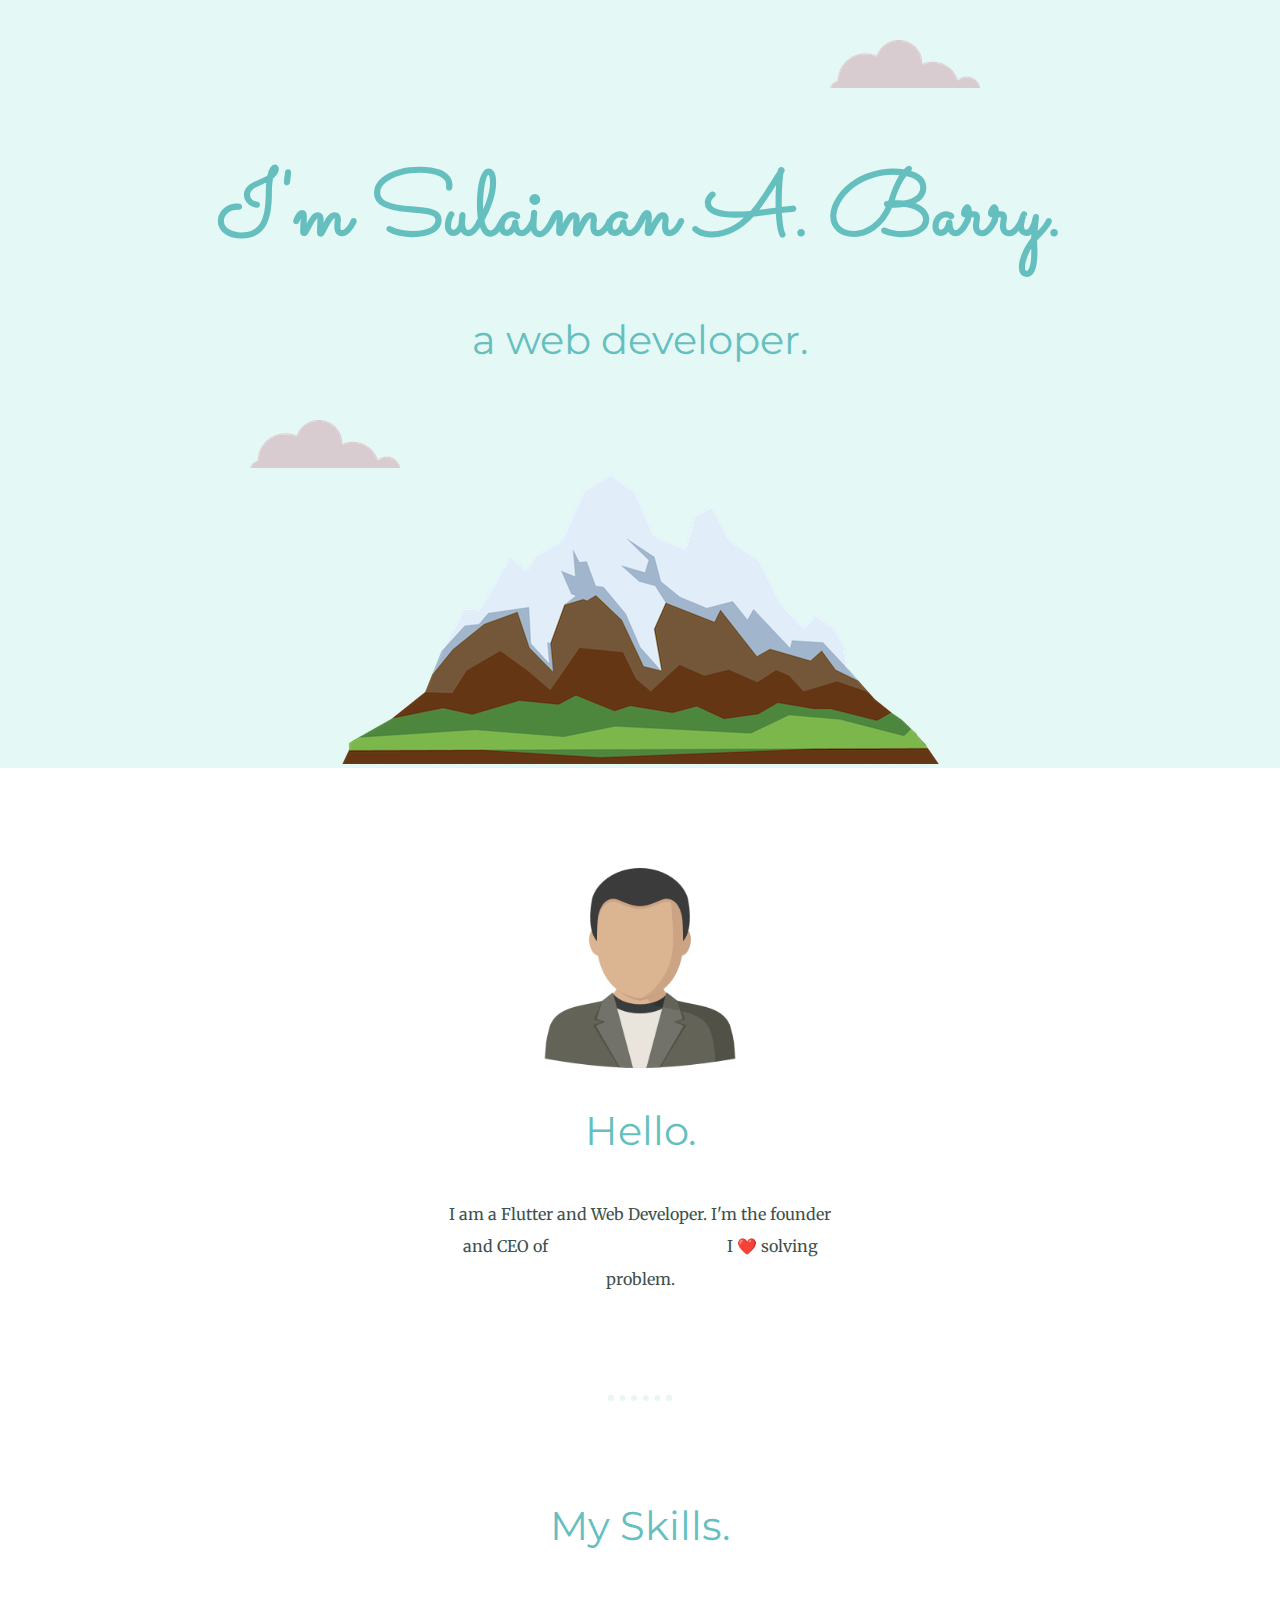
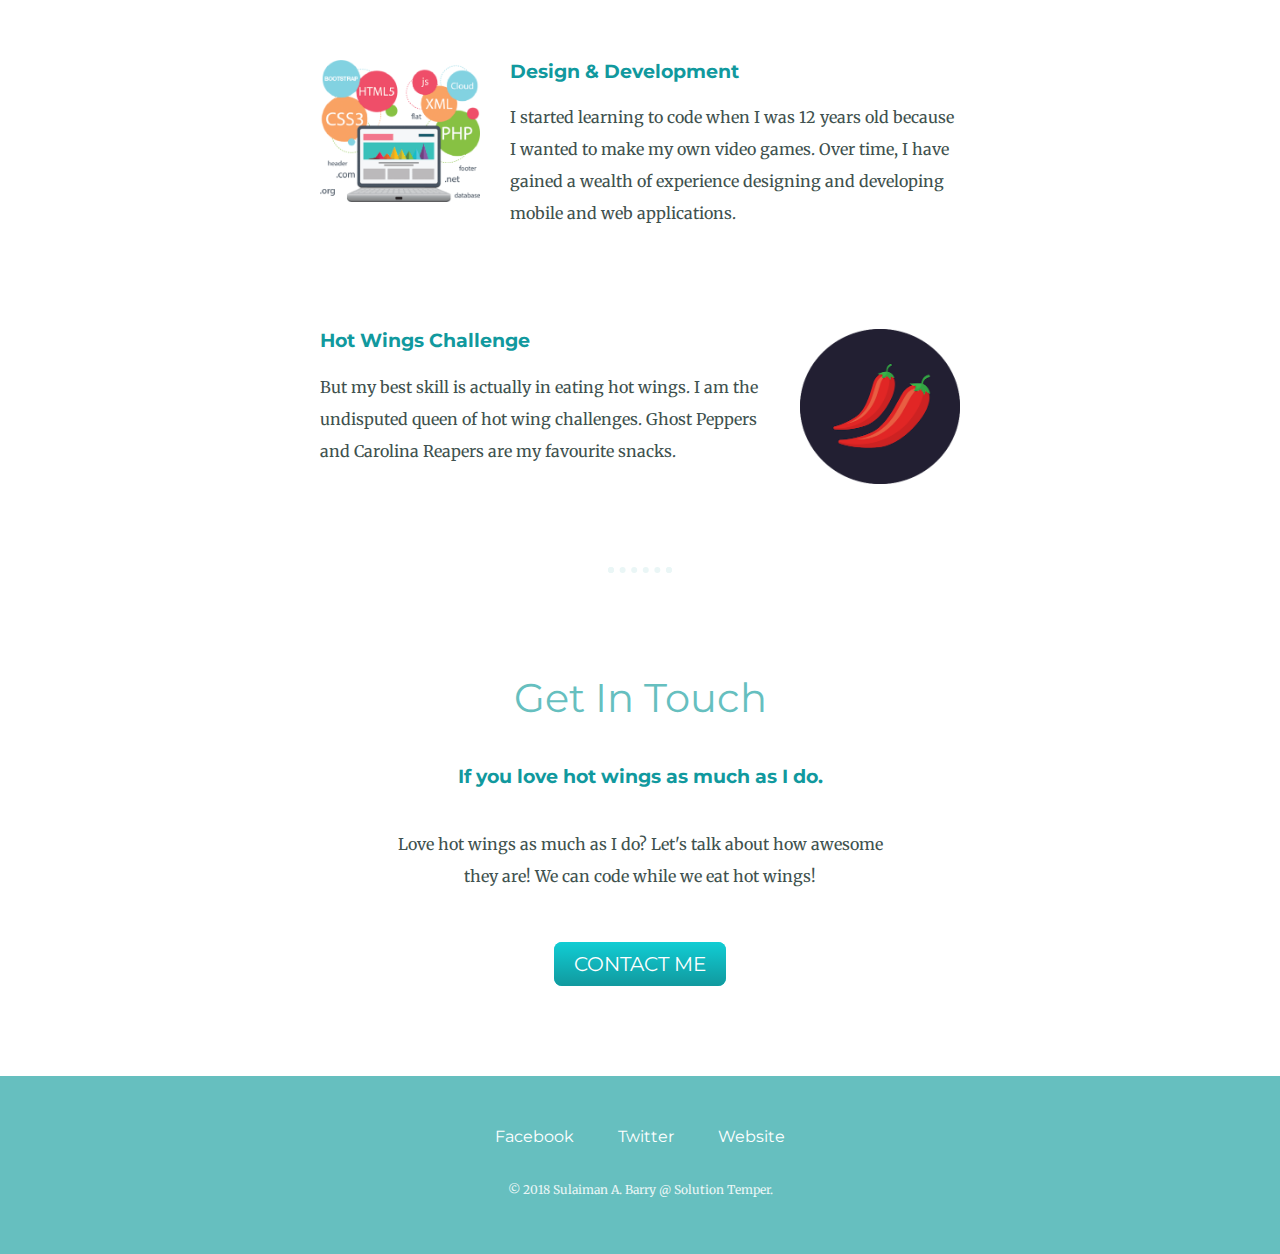
<file: css project/index.html>
<!DOCTYPE html>
<html>

    <head>
        <meta charset="utf-8">
        <title>Barry's</title>
        <link rel="stylesheet" href="css/styles.css">
        <link href="https://fonts.googleapis.com/css?family=Merriweather|Montserrat|Sacramento" rel="stylesheet">
        <link rel="icon" href="favicon.ico">
    </head>

    <body>
        <div class="top-container">
            <img class="top-cloud" src="images/cloud.png" alt="cloud">
            <div class="title-text">
                <h1>I'm Sulaiman A. Barry.</h1>
                <h2>a web developer.</h2>
            </div>
            <img class="bottom-cloud" src="images/cloud.png" alt="cloud">
            <img class="mountain"
                src="images/mountain.png"
                alt="mountain-img">
        </div>

        <div class="middle-container">
            <div class="profile">
                <img width="200" height="200" src="images/user.png" alt="angela-profile-img">
                <h2>Hello.</h2>
                <p class="intro"> I am a Flutter and Web Developer. I'm the founder and CEO of <a href="www.sulaiman-barry.web.app">Solution Temple</a>  I ❤️ solving problem.</p>
            </div>
            <hr>
            <div class="skills">
                <h2>My Skills.</h2>
                <div class="skill-row">
                    <img class="code-img"
                        src="images/code.png"
                        alt="code-img">

                    <h3>Design & Development</h3>
                    <p>I started learning to code when I was 12 years old
                        because I wanted
                        to make my own video games. Over time, I have gained a
                        wealth of
                        experience designing and developing mobile and web
                        applications.</p>
                </div>
                <div class="skill-row">
                    <img class="chilli-img" src="images/chillies.png"
                        alt="chillies-img">
                    <h3>Hot Wings Challenge</h3>
                    <p>But my best skill is actually in eating hot wings. I am
                        the
                        undisputed queen of hot wing challenges. Ghost Peppers
                        and Carolina
                        Reapers are my favourite snacks.</p>

                </div>
            </div>
            <hr>
            <div class="contact-me">
                <h2>Get In Touch</h2>
                <h3>If you love hot wings as much as I do.</h3>
                <p class="contact-message">Love hot wings as much as I do? Let's
                    talk
                    about how awesome they are! We can code while we eat hot
                    wings!</p>
                <a class="btn" href="mailto:sulaman.barry@roviagatetechnology.com">CONTACT ME</a>
            </div>
        </div>

        <div class="bottom-container">
            <a class="text-light footer-link" href="https://www.facebook.com/Sulaiman A. Barry/">Facebook</a>
            <a class="text-light footer-link" href="https://twitter.com/sulaiman_barry7">Twitter</a>
            <a class="text-light footer-link" href="https://www.sulaiman-barry.web.app">Website</a>
            <p class="text-light copyright">© 2018 Sulaiman A. Barry @ Solution Temper.</p>
        </div>
    </body>

</html>
</file>
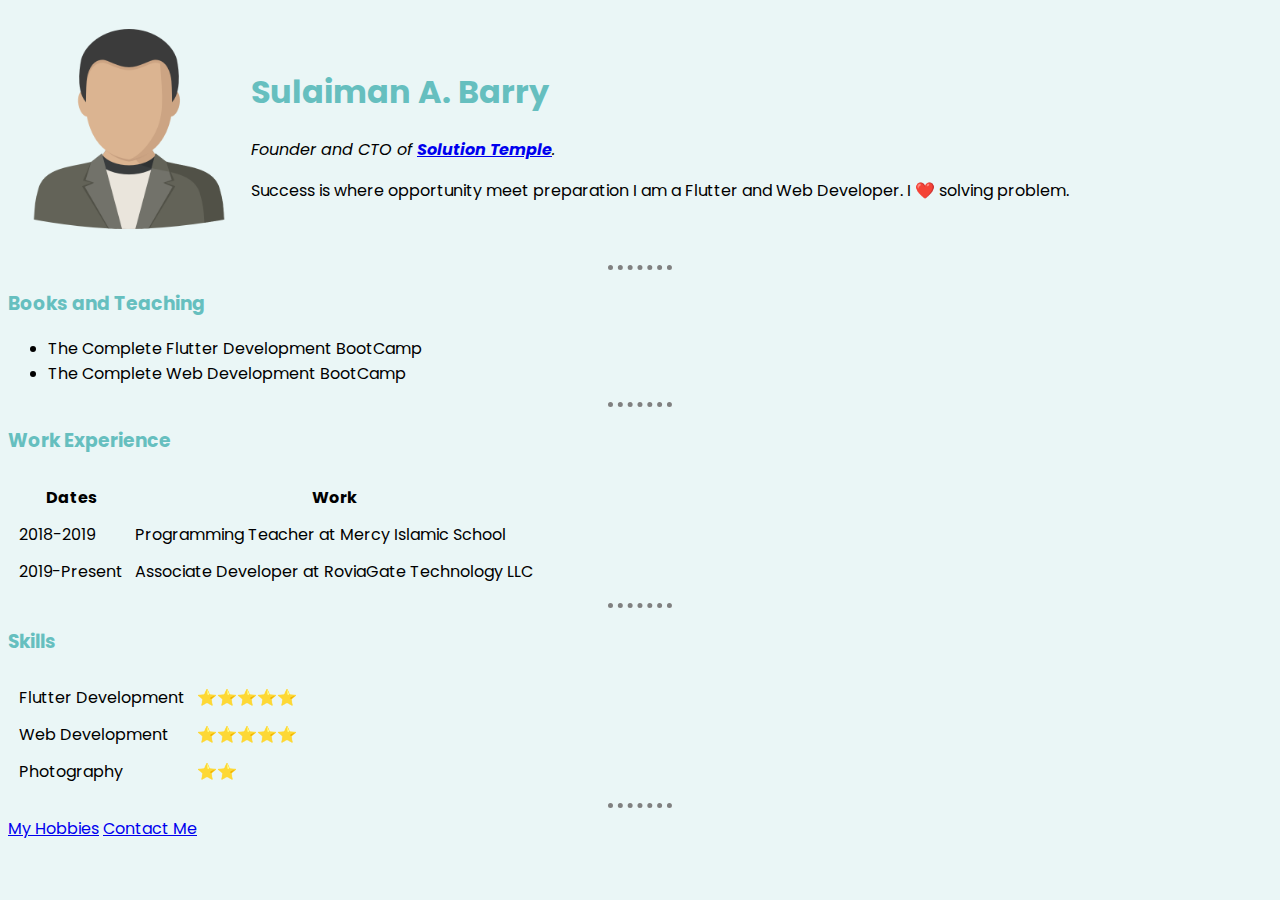
<file: html project/index.html>
<!DOCTYPE html>
<html>

<head>
    <meta charset="utf-8" />
    <title>Sulaiman's Personal Site</title>
    <link rel="stylesheet" href="css/style.css" />
</head>

<body>
    <table cellspacing="20">
        <tr>
            <td><img src="images/user.png" height="200" width="200" alt="Sulaiman profile picture" /></td>
            <td>
                <h1>Sulaiman A. Barry</h1>
                <p>
                    <em>Founder and CTO of
                        <strong><a href="https://www.sulaiman-barry.wep.app/">Solution Temple</a></strong>.</em>
                </p>
                <p>Success is where opportunity meet preparation
                    I am a Flutter and Web Developer. I ❤️ solving problem.
                </p>
            </td>
        </tr>
    </table>
    <hr />
    <h3>Books and Teaching</h3>
    <ul>
        <li>The Complete Flutter Development BootCamp</li>
        <li>The Complete Web Development BootCamp</li>
    </ul>
    <hr />
    <h3>Work Experience</h3>
    <table cellspacing="10">
        <thead>
            <tr>
                <th>Dates</th>
                <th>Work</th>
            </tr>
        </thead>
        <tbody>
            <tr>
                <td>2018-2019</td>
                <td>Programming Teacher at Mercy Islamic School</td>
            </tr>
            <tr>
                <td>2019-Present</td>
                <td>Associate Developer at RoviaGate Technology LLC</td>
            </tr>
        </tbody>
    </table>
    <hr />
    <h3>Skills</h3>
    <table cellspacing="10">
        <tr>
            <td>Flutter Development</td>
            <td>⭐️⭐️⭐️⭐️⭐️</td>
        </tr>
        <tr>
            <td>Web Development</td>
            <td>⭐️⭐️⭐️⭐️⭐️</td>
        </tr>
        <tr>
            <td>Photography</td>
            <td>⭐️⭐️</td>
        </tr>
    </table>
    <hr />
    <a href="hobbies.html">My Hobbies</a>
    <a href="contact-me.html">Contact Me</a>
</body>

</html>
</file>
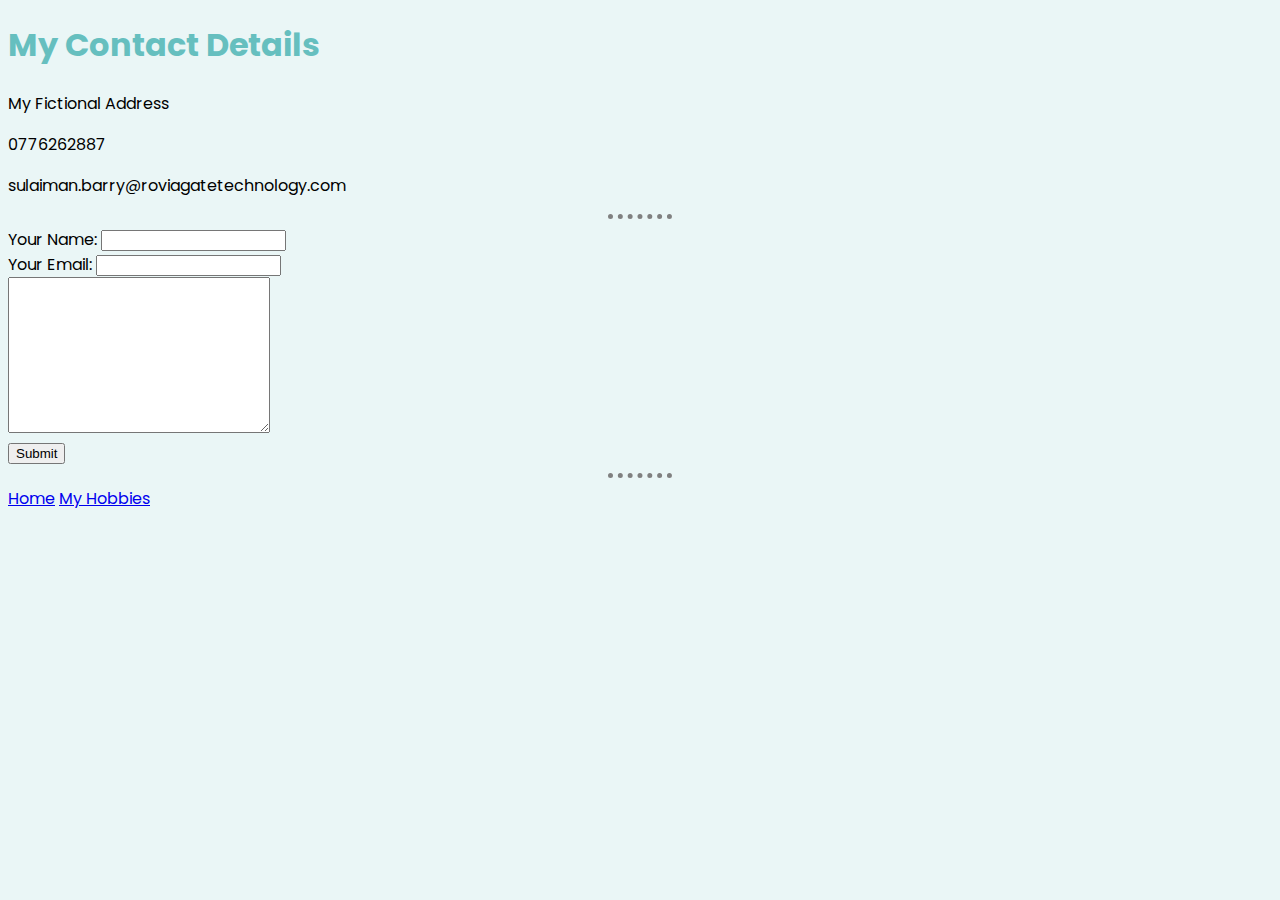
<file: html project/contact-me.html>
<!DOCTYPE html>
<html lang="en">

<head>
    <meta charset="UTF-8">
    <meta http-equiv="X-UA-Compatible" content="IE=edge">
    <meta name="viewport" content="width=device-width, initial-scale=1.0">
    <title>Contact Me</title>
    <link rel="stylesheet" href="css/style.css" />
</head>
<body>
    <h1>My Contact Details</h1>
    <p>My Fictional Address</p>
    <p>0776262887</p>
    <p>sulaiman.barry@roviagatetechnology.com</p>
    <hr>
    <form action="mailto:jeremiahalfred56@gmail.com" method="post" enctype="text/plain">
        <label for="name">Your Name:</label>
        <input type="text" name="yourName" id="name" value=""><br>
        
        <label for="email">Your Email:</label>
        <input type="text" name="yourEmail" id="email" value=""><br>
        
        <textarea name="yourMessage" id="message" cols="30" rows="10"></textarea><br>
        <input type="submit" value="Submit" name="submit">
    </form>
    <hr />
    <a href="index.html">Home</a>
    <a href="hobbies.html">My Hobbies</a>
</body>
</html>
</file>
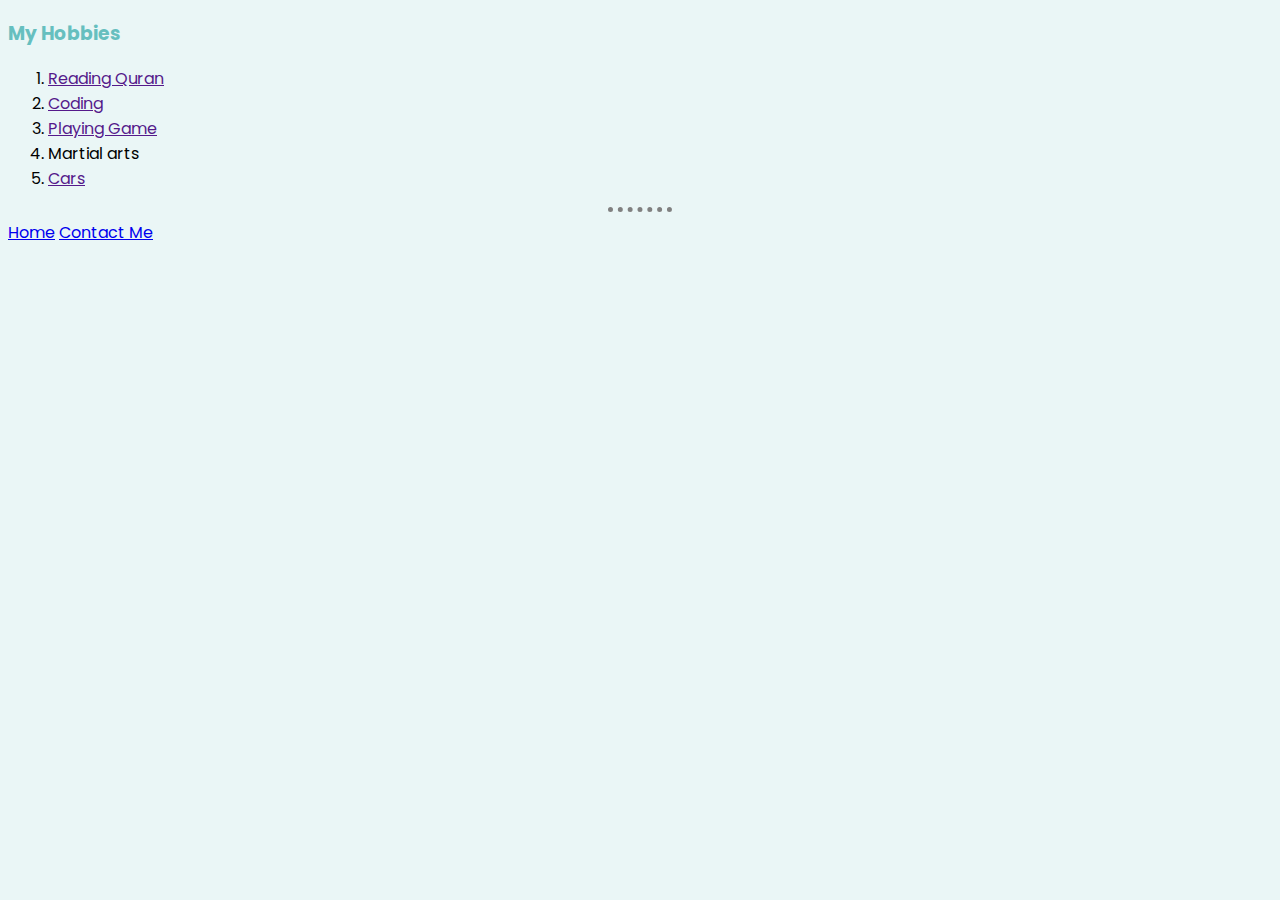
<file: html project/hobbies.html>
<!DOCTYPE html>
<html lang="en">
<head>
    <meta charset="UTF-8">
    <meta http-equiv="X-UA-Compatible" content="IE=edge">
    <meta name="viewport" content="width=device-width, initial-scale=1.0">
    <title>My Hobbies</title>
    <link rel="stylesheet" href="css/style.css" />
</head>
<body>
    <h3>My Hobbies</h3>

    <ol>
        <li><a href="">Reading Quran</a></li>
        <li><a href="">Coding</a></li>
        <li><a href="">Playing Game</a></li>
        <li>Martial arts</li>
        <li><a href="">Cars</a></li>
    </ol>

    <hr />
    <a href="index.html">Home</a>
    <a href="contact-me.html">Contact Me</a>
</body>
</html>
</file>
<file: css project/css/styles.css>
/* 
*************
body
h1
h2
h3
p
hr
a
top-container
middle-container
bottom-container
skills-row
pro
intro
contact-message
copyright
top-cloud
bottom-cloud
code-img
chilli-img
btn
*************
*/
body {
    color: #40514E;
    margin: 0;
    text-align: center;
    font-family: 'Merriweather', serif;
}

h1 {
    color: #66BFBF;
    font-size: 5.625rem;
    margin: 50px auto 0 auto;
    font-family: 'Sacramento', cursive;
}

h2 {
    color: #66BFBF;
    font-family: 'Montserrat', sans-serif;
    font-size: 2.5rem;
    font-weight: normal;
    padding-bottom: 10px;
}

h3 {
    color: #11999E;
    font-family: 'Montserrat', sans-serif;
}

p {
    line-height: 2;
}

hr {
    border: dotted #EAF6F6 6px;
    border-bottom: none;
    width: 4%;
    margin: 100px auto;
}

a {
    color: #ffff;
    font-family: 'Montserrat', sans-serif;
    margin: 10px 20px;
    text-decoration: none;
}

a:hover {
    color: #EAF6F6;
}

.top-container {
    background-color: #E4F9F5;
    position: relative;
    padding-top: 100px;
}

.middle-container {
    margin: 100px 0;
}

.bottom-container {
    background-color: #66BFBF;
    padding: 50px 0 20px;
}

.skill-row {
    width: 50%;
    margin: 100px auto 100px auto;
    text-align: left;
}

.pro {
    text-decoration: underline;
}

.intro {
    width: 30%;
    margin: auto;
}

.contact-message {
    width: 40%;
    margin: 40px auto 60px;
}

.copyright {
    color: #EAF6F6;
    font-size: 0.75rem;
    padding: 20px 0;
}

.top-cloud {
    position: absolute;
    right: 300px;
    top: 40px;
}

.bottom-cloud {
    position: absolute;
    left: 250px;
    bottom: 300px;
}

.code-img {
    width: 25%;
    float: left;
    margin-right: 30px;
}

.chilli-img {
    width: 25%;
    float: right;
    margin-left: 30px;
}

.btn {
    background: #11cdd4;
    background-image: -webkit-linear-gradient(top, #11cdd4, #11999e);
    background-image: -moz-linear-gradient(top, #11cdd4, #11999e);
    background-image: -ms-linear-gradient(top, #11cdd4, #11999e);
    background-image: -o-linear-gradient(top, #11cdd4, #11999e);
    background-image: linear-gradient(to bottom, #11cdd4, #11999e);
    -webkit-border-radius: 8;
    -moz-border-radius: 8;
    border-radius: 8px;
    font-family: 'Montserrat', sans-serif;
    color: #ffffff;
    font-size: 20px;
    padding: 10px 20px 10px 20px;
    text-decoration: none;
}

.btn:hover {
    background: #30e3cb;
    background-image: -webkit-linear-gradient(top, #30e3cb, #2bc4ad);
    background-image: -moz-linear-gradient(top, #30e3cb, #2bc4ad);
    background-image: -ms-linear-gradient(top, #30e3cb, #2bc4ad);
    background-image: -o-linear-gradient(top, #30e3cb, #2bc4ad);
    background-image: linear-gradient(to bottom, #30e3cb, #2bc4ad);
    text-decoration: none;
}
</file>
<file: html project/css/style.css>
@import url('https://fonts.googleapis.com/css2?family=Poppins&display=swap');

    body {
        background-color: #eaf6f6;
        font-family: 'Poppins', sans-serif;
    }
    
    hr {
        border-style: none;
        border-top-style: dotted;
        border-color: grey;
        border-width: 5px;
        width: 5%;
    }

    h1, h3 {
        color: #66bfbf;
    }
</file>
